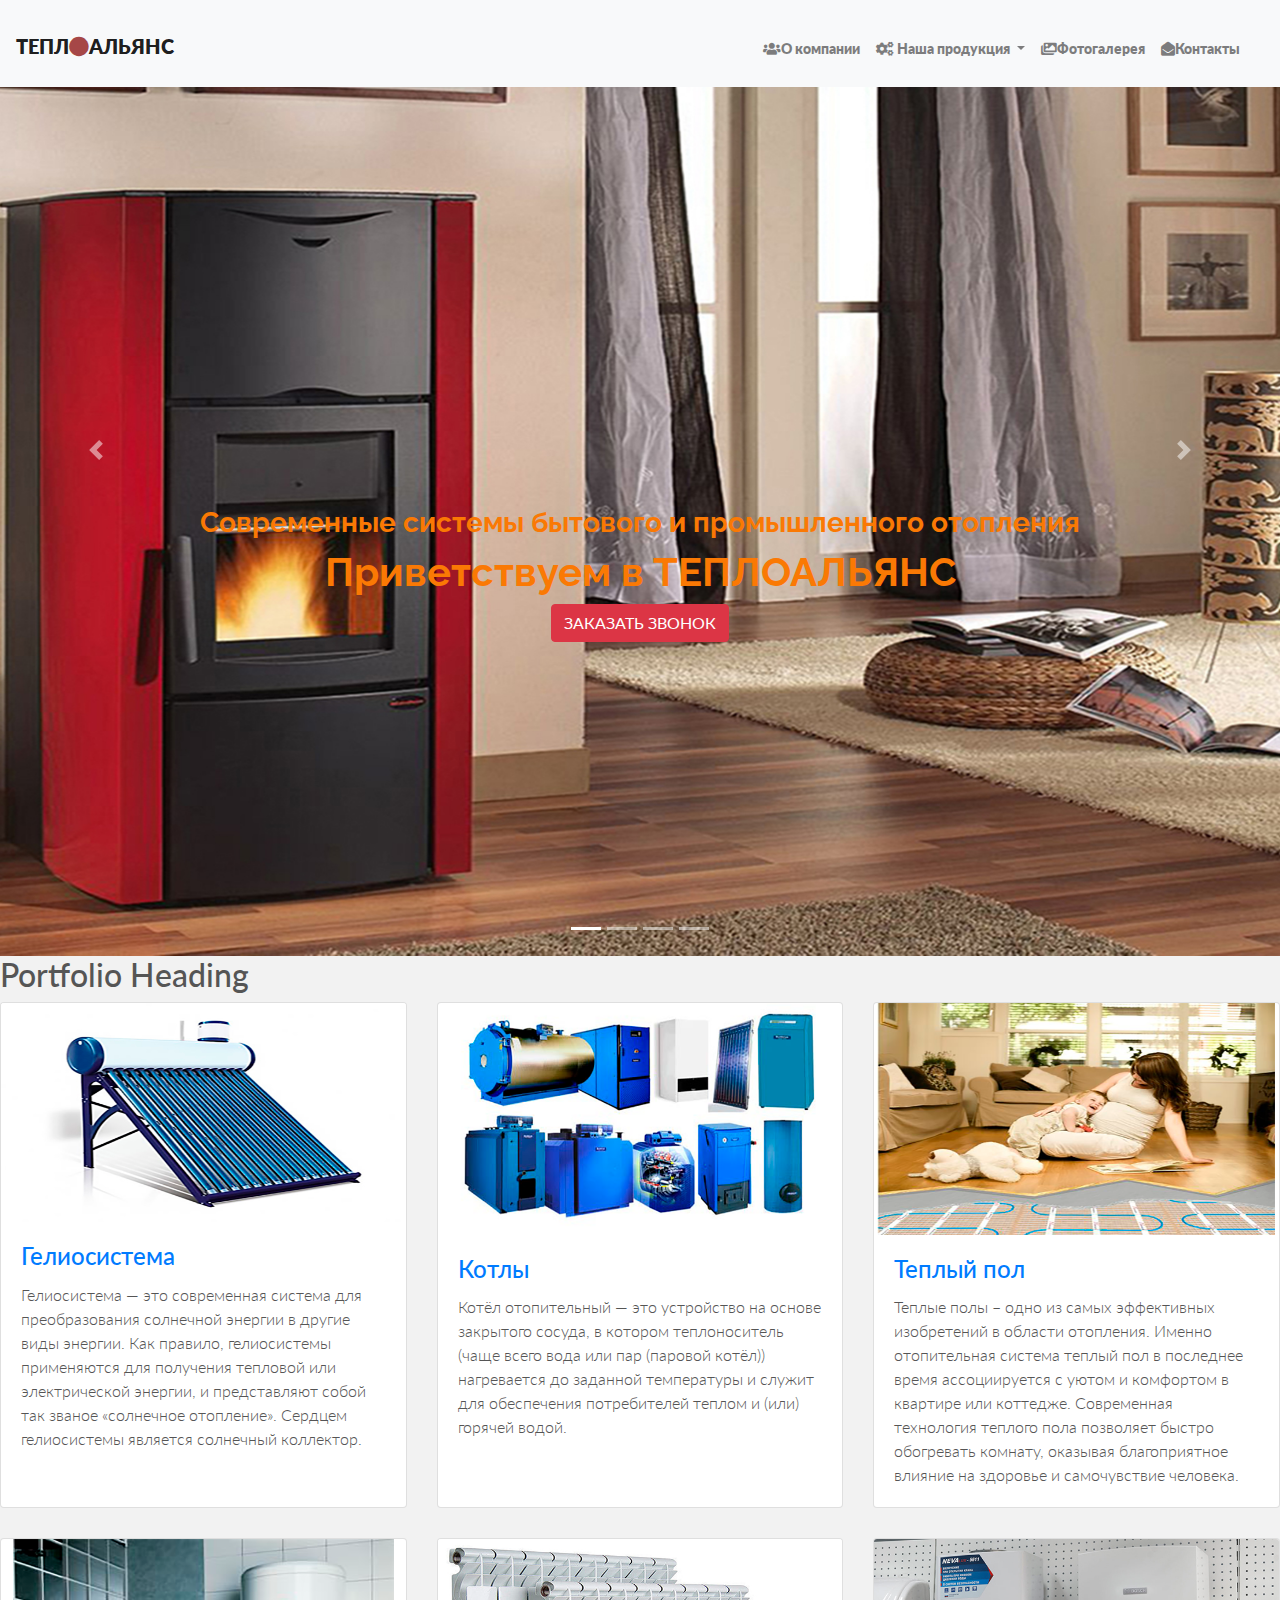
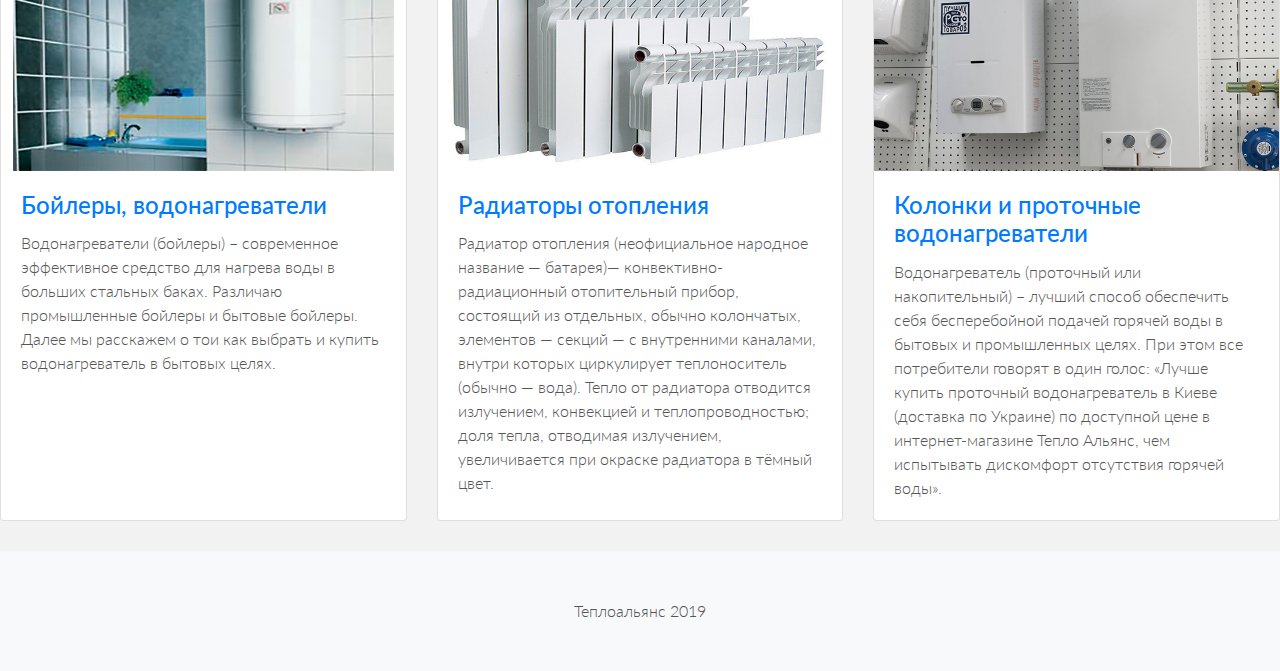
<file: osadchiy/index.html>
<!DOCTYPE html>
<html lang="ru">
<head>
    <title>teplo</title>
    <meta charset="UTF-8" />
    <meta name="viewport" content="width=device-width, initial-scale=1, shrink-to-fit=no">
    <link href="https://fonts.googleapis.com/css?family=Cuprum" rel="stylesheet">
    <link rel="stylesheet" href="https://stackpath.bootstrapcdn.com/bootstrap/4.3.1/css/bootstrap.min.css" integrity="sha384-ggOyR0iXCbMQv3Xipma34MD+dH/1fQ784/j6cY/iJTQUOhcWr7x9JvoRxT2MZw1T" crossorigin="anonymous">
    <link href="css/style.css" rel="stylesheet">
    <link href="libs/fontawesome/all.min.css" rel="stylesheet">
    </head>
<body style="background-attachment:fixed" topmargin="0">
  <header>
    <nav class="navbar navbar-expand-lg navbar-light bg-light fixed-top">
  <a class="navbar-brand" href="index.html">ТЕПЛ<i class="fa fa-circle"></i>АЛЬЯНС</a>
  <button class="navbar-toggler" type="button" data-toggle="collapse" data-target="#navbarSupportedContent" aria-controls="navbarSupportedContent" aria-expanded="false" aria-label="Toggle navigation">
    <span class="navbar-toggler-icon"></span>
  </button>
  <div class="collapse navbar-collapse justify-content-end " id="navbarSupportedContent">
    <ul class="navbar navbar-nav  ">
      <li class="nav-item ">
        <a class="nav-link " href="about.html"><i class="fa fa-users"></i>О компании</a>
      </li>
      <li class="nav-item dropdown">
        <a class="nav-link dropdown-toggle" href="#" id="navbarDropdown" role="button" data-toggle="dropdown" aria-haspopup="true" aria-expanded="false"><i class="fa fa-cogs"></i>
          Наша продукция
        </a>
        <div class="dropdown-menu" aria-labelledby="navbarDropdown">
          <a class="dropdown-item" href="#">Гелиосистемы и солнечные коллекторы</a>
          <a class="dropdown-item" href="#">Отопительные котлы</a>
          <a class="dropdown-item" href="#">Системы отопления теплый пол</a>
          <a class="dropdown-item" href="#">Бойлеры (накопительные водонагреватели)</a>
          <a class="dropdown-item" href="#">Колонки (проточные водонагреватели)</a>
          <a class="dropdown-item" href="#">Радиаторы отопления</a>
          <a class="dropdown-item" href="#">Трубы для системы отопления, водоснабжения, канализации</a>
          <a class="dropdown-item" href="#">Проектирование котельных и систем отопления<br>Газовые котельные установки</a>
          <a class="dropdown-item" href="#">Монтаж систем отопления</a>
          <a class="dropdown-item" href="#">Пуско-наладка и настройка системы отопления</a>
          <a class="dropdown-item" href="#">Ремонт, замена и сервисное обслуживание котлов и систем отопления</a>
        </div>
      </li>
       <li class="nav-item">
        <a class="nav-link" href="#"><i class="fa fa-images"></i>Фотогалерея</a>
      </li>
       <li class="nav-item">
        <a class="nav-link" href="contacts.html"><i class="fa fa-envelope-open"></i>Контакты</a>
      </li>
    </ul>
  </div>
</nav>
     <!--karusel-->
         <header>
  <div id="carouselExampleIndicators" class="carousel slide" data-ride="carousel">
    <ol class="carousel-indicators">
      <li data-target="#carouselExampleIndicators" data-slide-to="0" class="active"></li>
      <li data-target="#carouselExampleIndicators" data-slide-to="1"></li>
      <li data-target="#carouselExampleIndicators" data-slide-to="2"></li>
      <li data-target="#carouselExampleIndicators" data-slide-to="3"></li>
    </ol>
    <div class="carousel-inner" role="listbox">
      <div class="carousel-item active" style="background-image: url(img/sliders/boiler5.jpg)">
        <div class="carousel-caption d-none d-md-block h-50">
          <h3 class="p-9 ">Современные системы бытового и промышленного отопления</h3>
          <h1 class="p-9 ">Приветствуем в ТЕПЛОАЛЬЯНС</h1>
          <button type="button" class="btn btn-danger" href="#" >ЗАКАЗАТЬ ЗВОНОК</button>
        </div>
      </div>
      <div class="carousel-item" style="background-image: url(img/sliders/boiler3.jpg)">
        <div class="carousel-caption d-none d-md-block h-50">
          <h3 class="p-9 ">Современные системы бытового и промышленного отопления</h3>
          <h1 class="p-9  ">Приветствуем в ТЕПЛОАЛЬЯНС</h1>
          <button type="button" class="btn btn-danger" href="#" >ЗАКАЗАТЬ ЗВОНОК</button>
        </div>
      </div>
      <div class="carousel-item" style="background-image: url(img/sliders/boiler4.jpg)">
        <div class="carousel-caption d-none d-md-block h-50">
         <h3 class="p-9 " >Современные системы бытового и промышленного отопления</h3>
          <h1 class="p-9 ">Приветствуем в ТЕПЛОАЛЬЯНС</h1>
          <button type="button" class="btn btn-danger" href="#" >ЗАКАЗАТЬ ЗВОНОК</button>
        </div>
      </div>
      <div class="carousel-item" style="background-image: url(img/sliders/boiler1.jpg)">
        <div class="carousel-caption d-none d-md-block h-50">
         <h3 class="p-9 ">Современные системы бытового и промышленного отопления</h3>
          <h1 class="p-9 ">Приветствуем в ТЕПЛОАЛЬЯНС</h1>
          <button type="button" class="btn btn-danger" href="#" >ЗАКАЗАТЬ ЗВОНОК</button>
        </div>
      </div>
    </div>
    </div>
    <a class="carousel-control-prev" href="#carouselExampleIndicators" role="button" data-slide="prev">
          <span class="carousel-control-prev-icon" aria-hidden="true"></span>
          <span class="sr-only">Previous</span>
        </a>
    <a class="carousel-control-next" href="#carouselExampleIndicators" role="button" data-slide="next">
          <span class="carousel-control-next-icon" aria-hidden="true"></span>
          <span class="sr-only">Next</span>
        </a>
  </div>
</header>
<!--karusel-->
<h2>Portfolio Heading</h2>

    <div class="row">
      <div class="col-lg-4 col-sm-6 portfolio-item">
        <div class="card h-100">
          <a href="#"><img class="card-img-top" src="img/portfolio/AXIOMA .jpg" alt=""></a>
          <div class="card-body">
            <h4 class="card-title">
              <a href="#">Гелиосистема</a>
            </h4>
            <p class="card-text">Гелиосистема — это современная система для преобразования солнечной энергии в другие виды энергии. Как правило, гелиосистемы применяются для получения тепловой или электрической энергии, и представляют собой так званое «солнечное отопление». Сердцем гелиосистемы является солнечный коллектор.</p>
          </div>
        </div>
      </div>
      <div class="col-lg-4 col-sm-6 portfolio-item">
        <div class="card h-100">
          <a href="#"><img class="card-img-top" src="img/portfolio/kotli.png" alt=""></a>
          <div class="card-body">
            <h4 class="card-title">
              <a href="#">Котлы</a>
            </h4>
            <p class="card-text">Котёл отопительный — это устройство на основе закрытого сосуда, в котором теплоноситель (чаще всего вода или пар (паровой котёл)) нагревается до заданной температуры и служит для обеспечения потребителей теплом и (или) горячей водой.</p>
          </div>
        </div>
      </div>
      <div class="col-lg-4 col-sm-6 portfolio-item">
        <div class="card h-100">
          <a href="#"><img class="card-img-top" src="img/portfolio/tepliy_pol.png" alt=""></a>
          <div class="card-body">
            <h4 class="card-title">
              <a href="#">Теплый пол</a>
            </h4>
            <p class="card-text">Теплые полы – одно из самых эффективных изобретений в области отопления. Именно отопительная система теплый пол в последнее время ассоциируется с уютом и комфортом в квартире или коттедже. Современная технология теплого пола позволяет быстро обогревать комнату, оказывая благоприятное влияние на здоровье и самочувствие человека.</p>
          </div>
        </div>
      </div>
      <div class="col-lg-4 col-sm-6 portfolio-item">
        <div class="card h-100">
          <a href="#"><img class="card-img-top" src="img/portfolio/boiler1.png" alt=""></a>
          <div class="card-body">
            <h4 class="card-title">
              <a href="#">Бойлеры, водонагреватели</a>
            </h4>
            <p class="card-text">Водонагреватели (бойлеры) – современное эффективное средство для нагрева воды в больших стальных баках. Различаю промышленные бойлеры и бытовые бойлеры. Далее мы расскажем о тои как выбрать и купить водонагреватель в бытовых целях.</p>
          </div>
        </div>
      </div>
      <div class="col-lg-4 col-sm-6 portfolio-item">
        <div class="card h-100">
          <a href="#"><img class="card-img-top" src="img/portfolio/batery.jpg" alt=""></a>
          <div class="card-body">
            <h4 class="card-title">
              <a href="#">Радиаторы отопления</a>
            </h4>
            <p class="card-text">Радиатор отопления (неофициальное народное название — батарея)— конвективно-радиационный отопительный прибор, состоящий из отдельных, обычно колончатых, элементов — секций — с внутренними каналами, внутри которых циркулирует теплоноситель (обычно — вода). Тепло от радиатора отводится излучением, конвекцией и теплопроводностью; доля тепла, отводимая излучением, увеличивается при окраске радиатора в тёмный цвет.</p>
          </div>
        </div>
      </div>
      <div class="col-lg-4 col-sm-6 portfolio-item">
        <div class="card h-100">
          <a href="#"><img class="card-img-top" src="img/portfolio/kolonki.jpg" alt=""></a>
          <div class="card-body">
            <h4 class="card-title">
              <a href="#">Колонки и проточные водонагреватели</a>
            </h4>
            <p class="card-text">Водонагреватель (проточный или накопительный) – лучший способ обеспечить себя бесперебойной подачей горячей воды в бытовых и промышленных целях. При этом все потребители говорят в один голос: «Лучше купить проточный водонагреватель в Киеве (доставка по Украине) по доступной цене в интернет-магазине Тепло Альянс, чем испытывать дискомфорт отсутствия горячей воды».</p>
          </div>
        </div>
      </div>
    </div>
<footer class="py-5 bg-light">
    <div class="container">
      <p class="m-0 text-center text-black ">Теплоальянс 2019</p>
    </div>
    <!-- /.container -->
  </footer>

    <script src="https://code.jquery.com/jquery-3.3.1.slim.min.js" integrity="sha384-q8i/X+965DzO0rT7abK41JStQIAqVgRVzpbzo5smXKp4YfRvH+8abtTE1Pi6jizo" crossorigin="anonymous"></script>
    <script src="https://cdnjs.cloudflare.com/ajax/libs/popper.js/1.14.7/umd/popper.min.js" integrity="sha384-UO2eT0CpHqdSJQ6hJty5KVphtPhzWj9WO1clHTMGa3JDZwrnQq4sF86dIHNDz0W1" crossorigin="anonymous"></script>
    <script src="https://stackpath.bootstrapcdn.com/bootstrap/4.3.1/js/bootstrap.min.js" integrity="sha384-JjSmVgyd0p3pXB1rRibZUAYoIIy6OrQ6VrjIEaFf/nJGzIxFDsf4x0xIM+B07jRM" crossorigin="anonymous"></script>
</body>
</html>
</file>
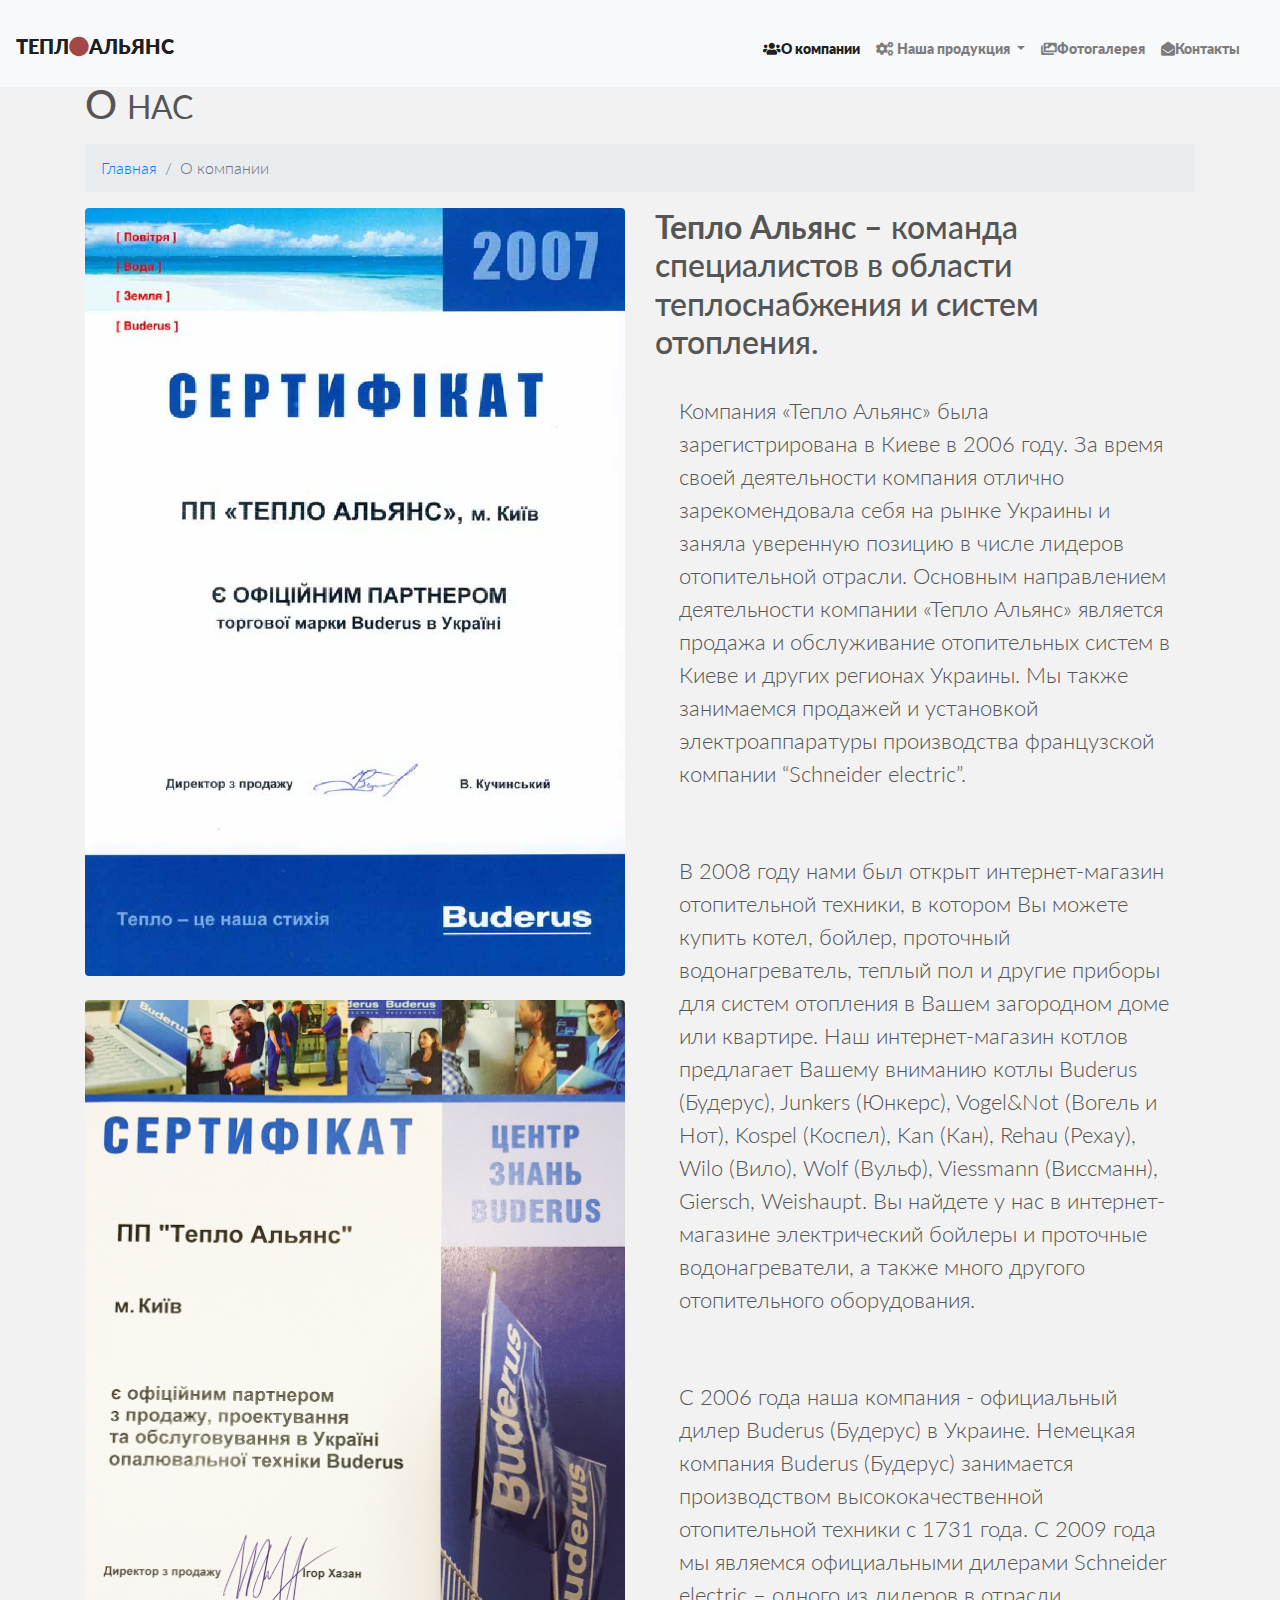
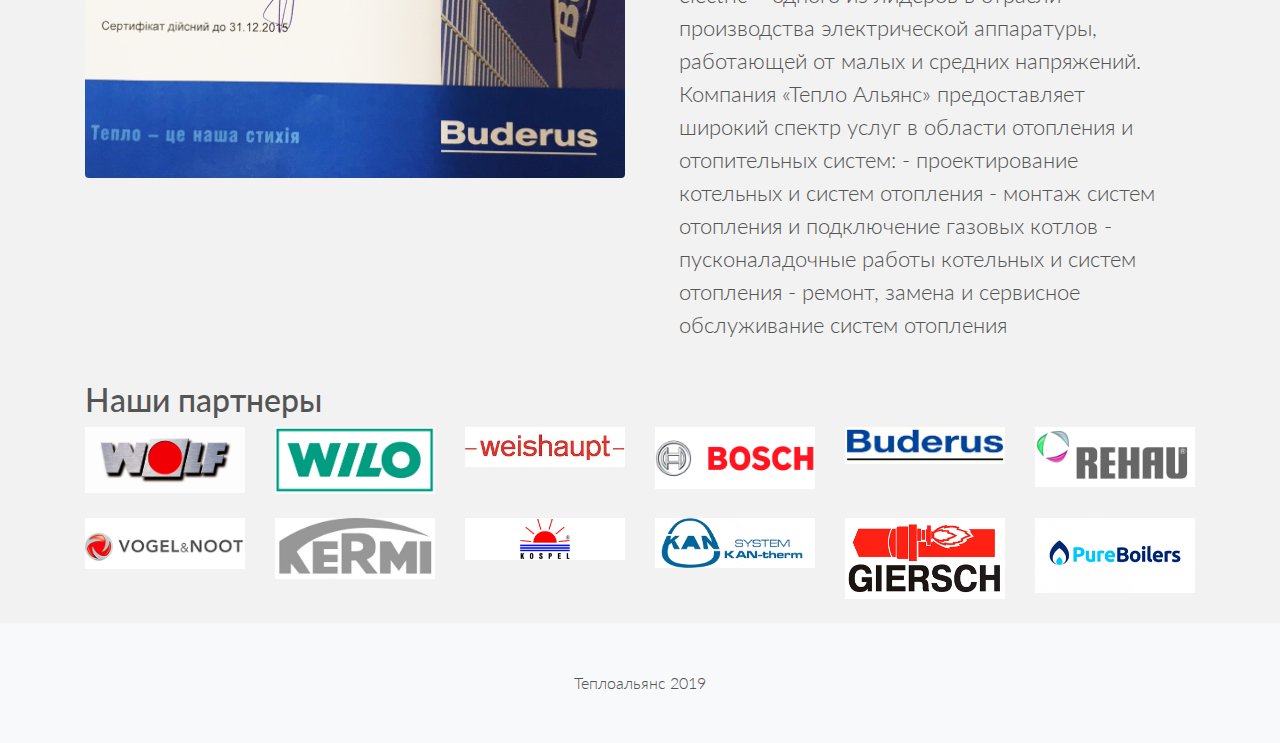
<file: osadchiy/about.html>
<!DOCTYPE html>
<html lang="ru">
<head>
    <title>teplo</title>
    <meta charset="UTF-8" />
    <meta name="viewport" content="width=device-width, initial-scale=1, shrink-to-fit=no">
    <link href="https://fonts.googleapis.com/css?family=Cuprum" rel="stylesheet">
    <link rel="stylesheet" href="https://stackpath.bootstrapcdn.com/bootstrap/4.3.1/css/bootstrap.min.css" integrity="sha384-ggOyR0iXCbMQv3Xipma34MD+dH/1fQ784/j6cY/iJTQUOhcWr7x9JvoRxT2MZw1T" crossorigin="anonymous">
    <link href="css/style.css" rel="stylesheet">
    <link href="libs/fontawesome/all.min.css" rel="stylesheet">
    </head>
<body style="background-attachment:fixed" topmargin="0">
  <header>
    <nav class="navbar navbar-expand-lg navbar-light bg-light fixed-top">
  <a class="navbar-brand" href="index.html">ТЕПЛ<i class="fa fa-circle"></i>АЛЬЯНС</a>
  <button class="navbar-toggler" type="button" data-toggle="collapse" data-target="#navbarSupportedContent" aria-controls="navbarSupportedContent" aria-expanded="false" aria-label="Toggle navigation">
    <span class="navbar-toggler-icon"></span>
  </button>
  <div class="collapse navbar-collapse justify-content-end " id="navbarSupportedContent">
    <ul class="navbar navbar-nav  ">
      <li class="nav-item active">
        <a class="nav-link " href="about.html"><i class="fa fa-users"></i>О компании</a>
      </li>
      <li class="nav-item dropdown">
        <a class="nav-link dropdown-toggle" href="#" id="navbarDropdown" role="button" data-toggle="dropdown" aria-haspopup="true" aria-expanded="false"><i class="fa fa-cogs"></i>
          Наша продукция
        </a>
        <div class="dropdown-menu" aria-labelledby="navbarDropdown">
          <a class="dropdown-item" href="#">Гелиосистемы и солнечные коллекторы</a>
          <a class="dropdown-item" href="#">Отопительные котлы</a>
          <a class="dropdown-item" href="#">Системы отопления теплый пол</a>
          <a class="dropdown-item" href="#">Бойлеры (накопительные водонагреватели)</a>
          <a class="dropdown-item" href="#">Колонки (проточные водонагреватели)</a>
          <a class="dropdown-item" href="#">Радиаторы отопления</a>
          <a class="dropdown-item" href="#">Трубы для системы отопления, водоснабжения, канализации</a>
          <a class="dropdown-item" href="#">Проектирование котельных и систем отопления<br>Газовые котельные установки</a>
          <a class="dropdown-item" href="#">Монтаж систем отопления</a>
          <a class="dropdown-item" href="#">Пуско-наладка и настройка системы отопления</a>
          <a class="dropdown-item" href="#">Ремонт, замена и сервисное обслуживание котлов и систем отопления</a>
        </div>
      </li>
       <li class="nav-item">
        <a class="nav-link" href="#"><i class="fa fa-images"></i>Фотогалерея</a>
      </li>
       <li class="nav-item">
        <a class="nav-link" href="contacts.html"><i class="fa fa-envelope-open"></i>Контакты</a>
      </li>
    </ul>
  </div>
</nav>
  <div class="container">
    <h1 class="mt-4 mb-3">О
      <small>НАС</small>
    </h1>

    <ol class="breadcrumb">
      <li class="breadcrumb-item">
        <a href="index.html">Главная</a>
      </li>
      <li class="breadcrumb-item active">О компании</li>
    </ol>
    <div class="row">
      <div class="col-lg-6">
        <img class="img-fluid rounded mb-4" src="img/sertifikat1.jpg" alt="">
        <img class="img-fluid rounded mb-4" src="img/sertifikat2.jpg" alt="">
      </div>
      <div class="col-lg-6">
        <h2><b>Тепло Альянс</b> – команда специалистов в области теплоснабжения и систем отопления.</h2>
        <p class="p-4">Компания «Тепло Альянс» была зарегистрирована в Киеве в 2006 году. За время своей деятельности компания отлично зарекомендовала себя на рынке Украины и заняла уверенную позицию в числе лидеров отопительной отрасли. Основным направлением деятельности компании «Тепло Альянс» является продажа и обслуживание отопительных систем в Киеве и других регионах Украины. Мы также занимаемся продажей и установкой электроаппаратуры производства французской компании “Schneider electric”.</p>
        <p class="p-4">В 2008 году нами был открыт интернет-магазин отопительной техники, в котором Вы можете купить котел, бойлер, проточный водонагреватель, теплый пол и другие приборы для систем отопления в Вашем загородном доме или квартире. Наш интернет-магазин котлов предлагает Вашему вниманию котлы Buderus (Будерус), Junkers (Юнкерс), Vogel&Not (Вогель и Нот), Kospel (Коспел), Kan (Кан), Rehau (Рехау), Wilo (Вило), Wolf (Вульф), Viessmann (Виссманн), Giersch, Weishaupt. Вы найдете у нас в интернет-магазине электрический бойлеры  и проточные водонагреватели, а также много другого отопительного оборудования.</p>
        <p class="p-4">С 2006 года наша компания - официальный дилер Buderus (Будерус) в Украине. Немецкая компания Buderus (Будерус) занимается производством  высококачественной отопительной техники с 1731 года.  
			С 2009 года мы являемся официальными дилерами Schneider electric – одного из лидеров в отрасли производства электрической аппаратуры, работающей от малых и средних напряжений.
			 
			Компания «Тепло Альянс» предоставляет широкий спектр услуг в области отопления и отопительных систем:
			- проектирование котельных и систем отопления
			- монтаж систем отопления и подключение газовых котлов
			- пусконаладочные работы котельных и систем отопления
			- ремонт, замена и сервисное обслуживание систем отопления</p>
      </div>
    </div>
    <h2>Наши партнеры</h2>
    <div class="row">
      <div class="col-lg-2 col-sm-4 mb-4">
        <img class="img-fluid" src="img/logo/wolf.jpg" alt="">
      </div>
      <div class="col-lg-2 col-sm-4 mb-4">
        <img class="img-fluid" src="img/logo/wilo.jpg" alt="">
      </div>
      <div class="col-lg-2 col-sm-4 mb-4">
        <img class="img-fluid" src="img/logo/weishaupt.jpg" alt="">
      </div>
      <div class="col-lg-2 col-sm-4 mb-4">
        <img class="img-fluid" src="img/logo/bosch.jpg" alt="">
      </div>
      <div class="col-lg-2 col-sm-4 mb-4">
        <img class="img-fluid" src="img/logo/buderus.jpg" alt="">
      </div>
      <div class="col-lg-2 col-sm-4 mb-4">
        <img class="img-fluid" src="img/logo/rehau.jpg" alt="">
      </div>
      <div class="col-lg-2 col-sm-4 mb-4">
        <img class="img-fluid" src="img/logo/vogel.jpg" alt="">
      </div>
      <div class="col-lg-2 col-sm-4 mb-4">
        <img class="img-fluid" src="img/logo/Kermi.jpg" alt="">
      </div>
      <div class="col-lg-2 col-sm-4 mb-4">
        <img class="img-fluid" src="img/logo/kospel.png" alt="">
      </div>
      <div class="col-lg-2 col-sm-4 mb-4">
        <img class="img-fluid" src="img/logo/kan.jpg" alt="">
      </div>
      <div class="col-lg-2 col-sm-4 mb-4">
        <img class="img-fluid" src="img/logo/giersch.jpg" alt="">
      </div>
      <div class="col-lg-2 col-sm-4 mb-4">
        <img class="img-fluid" src="img/logo/Pure-Boiler.jpg" alt="">
      </div>
    </div>
    <!-- /.row -->
  </div>
<footer class="py-5 bg-light">
    <div class="container">
      <p class="m-0 text-center text-black ">Теплоальянс 2019</p>
    </div>
  </footer>

    <script src="https://code.jquery.com/jquery-3.3.1.slim.min.js" integrity="sha384-q8i/X+965DzO0rT7abK41JStQIAqVgRVzpbzo5smXKp4YfRvH+8abtTE1Pi6jizo" crossorigin="anonymous"></script>
    <script src="https://cdnjs.cloudflare.com/ajax/libs/popper.js/1.14.7/umd/popper.min.js" integrity="sha384-UO2eT0CpHqdSJQ6hJty5KVphtPhzWj9WO1clHTMGa3JDZwrnQq4sF86dIHNDz0W1" crossorigin="anonymous"></script>
    <script src="https://stackpath.bootstrapcdn.com/bootstrap/4.3.1/js/bootstrap.min.js" integrity="sha384-JjSmVgyd0p3pXB1rRibZUAYoIIy6OrQ6VrjIEaFf/nJGzIxFDsf4x0xIM+B07jRM" crossorigin="anonymous"></script>
</body>
</html>
</file>
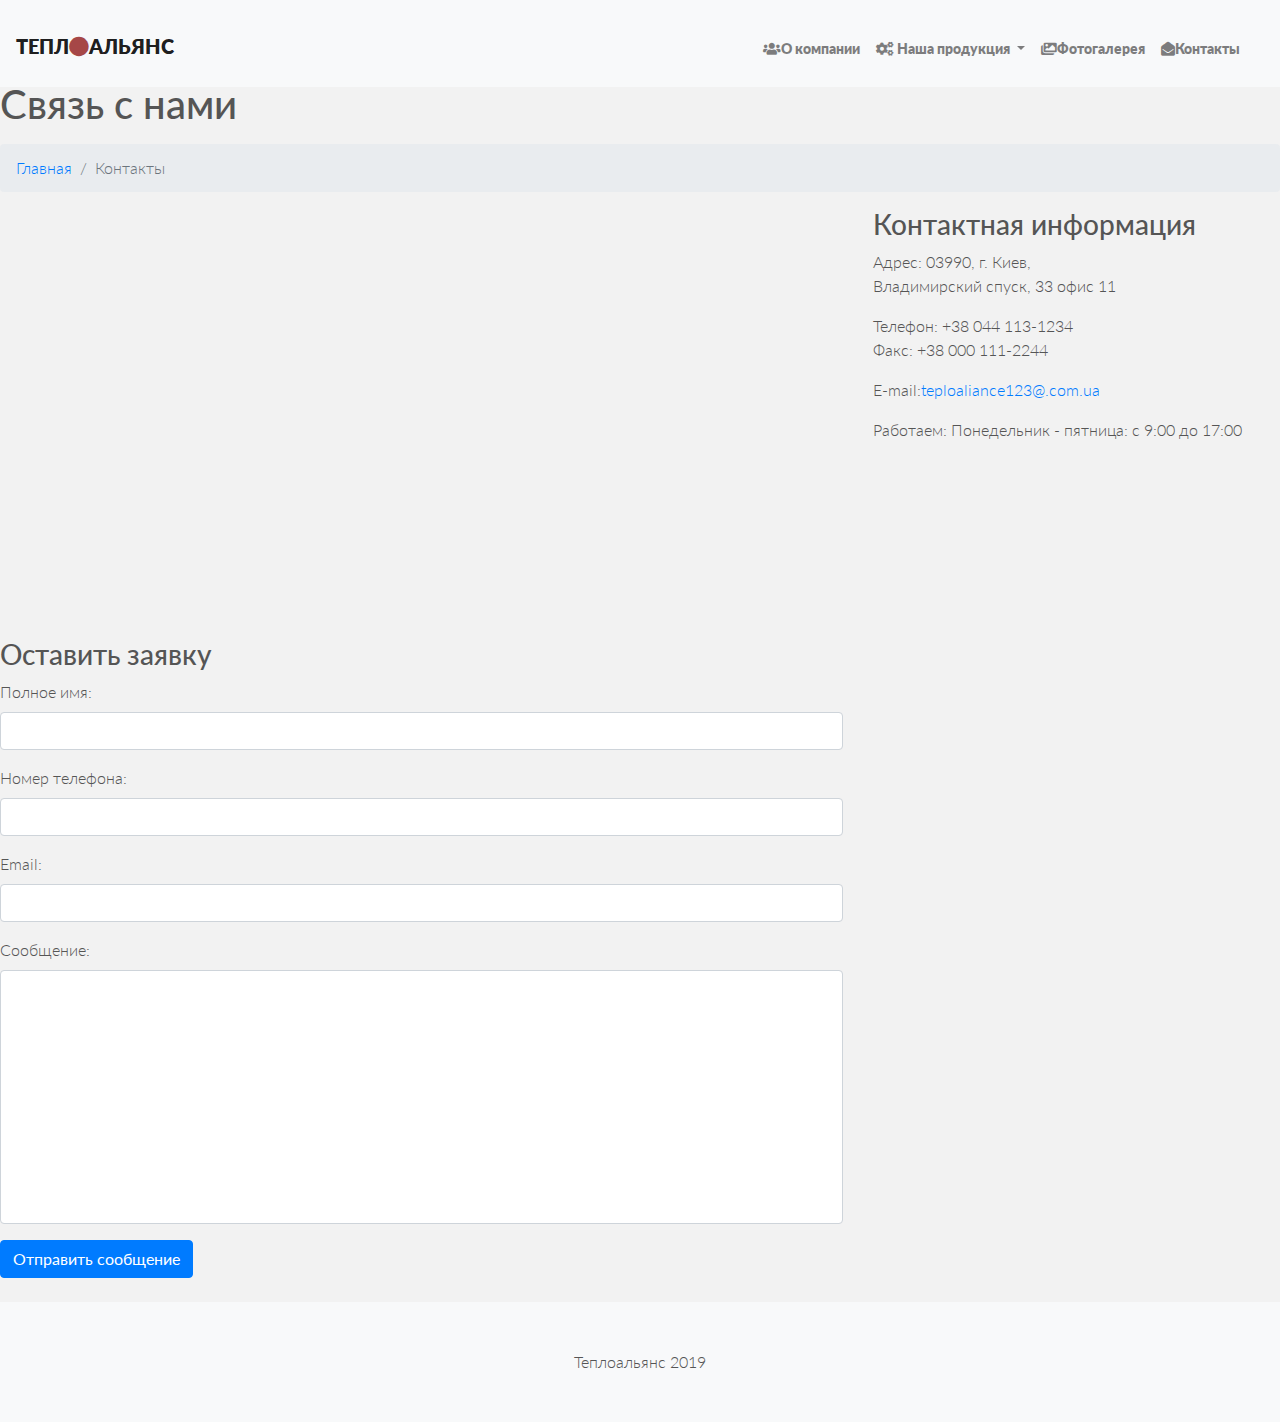
<file: osadchiy/contacts.html>
<!DOCTYPE html>
<html lang="ru">
<head>
    <title>teplo</title>
    <meta charset="UTF-8" />
    <meta name="viewport" content="width=device-width, initial-scale=1, shrink-to-fit=no">
    <link href="https://fonts.googleapis.com/css?family=Cuprum" rel="stylesheet">
    <link rel="stylesheet" href="https://stackpath.bootstrapcdn.com/bootstrap/4.3.1/css/bootstrap.min.css" integrity="sha384-ggOyR0iXCbMQv3Xipma34MD+dH/1fQ784/j6cY/iJTQUOhcWr7x9JvoRxT2MZw1T" crossorigin="anonymous">
    <link href="css/style.css" rel="stylesheet">
    <link href="libs/fontawesome/all.min.css" rel="stylesheet">
    </head>
<body style="background-attachment:fixed" topmargin="0">
  <header>
    <nav class="navbar navbar-expand-lg navbar-light bg-light fixed-top">
  <a class="navbar-brand" href="index.html">ТЕПЛ<i class="fa fa-circle"></i>АЛЬЯНС</a>
  <button class="navbar-toggler" type="button" data-toggle="collapse" data-target="#navbarSupportedContent" aria-controls="navbarSupportedContent" aria-expanded="false" aria-label="Toggle navigation">
    <span class="navbar-toggler-icon"></span>
  </button>
  <div class="collapse navbar-collapse justify-content-end " id="navbarSupportedContent">
    <ul class="navbar navbar-nav  ">
      <li class="nav-item ">
        <a class="nav-link " href="about.html"><i class="fa fa-users"></i>О компании</a>
      </li>
      <li class="nav-item dropdown">
        <a class="nav-link dropdown-toggle" href="#" id="navbarDropdown" role="button" data-toggle="dropdown" aria-haspopup="true" aria-expanded="false"><i class="fa fa-cogs"></i>
          Наша продукция
        </a>
        <div class="dropdown-menu" aria-labelledby="navbarDropdown">
          <a class="dropdown-item" href="#">Гелиосистемы и солнечные коллекторы</a>
          <a class="dropdown-item" href="#">Отопительные котлы</a>
          <a class="dropdown-item" href="#">Системы отопления теплый пол</a>
          <a class="dropdown-item" href="#">Бойлеры (накопительные водонагреватели)</a>
          <a class="dropdown-item" href="#">Колонки (проточные водонагреватели)</a>
          <a class="dropdown-item" href="#">Радиаторы отопления</a>
          <a class="dropdown-item" href="#">Трубы для системы отопления, водоснабжения, канализации</a>
          <a class="dropdown-item" href="#">Проектирование котельных и систем отопления<br>Газовые котельные установки</a>
          <a class="dropdown-item" href="#">Монтаж систем отопления</a>
          <a class="dropdown-item" href="#">Пуско-наладка и настройка системы отопления</a>
          <a class="dropdown-item" href="#">Ремонт, замена и сервисное обслуживание котлов и систем отопления</a>
        </div>
      </li>
       <li class="nav-item">
        <a class="nav-link" href="#"><i class="fa fa-images"></i>Фотогалерея</a>
      </li>
       
       <li class="nav-item">
        <a class="nav-link" href="contacts.html"><i class="fa fa-envelope-open"></i>Контакты</a>
      </li>
    </ul>
  </div>
</nav>
<!-- Page Heading/Breadcrumbs -->
    <h1 class="mt-4 mb-3" id="p-8">
     Связь с нами
    </h1>

    <ol class="breadcrumb">
      <li class="breadcrumb-item">
        <a href="index.html">Главная</a>
      </li>
      <li class="breadcrumb-item active">Контакты</li>
    </ol>

    <!-- Content Row -->
    <div class="row">
      <!-- Map Column -->
      <div class="col-lg-8 mb-4">
        <!-- Embedded Google Map -->
        <iframe width="100%" height="400px" frameborder="0" scrolling="no" marginheight="0" marginwidth="0" src="https://www.google.com/maps/embed?pb=!1m18!1m12!1m3!1d81285.43372076922!2d30.43920391495668!3d50.45656260945627!2m3!1f0!2f0!3f0!3m2!1i1024!2i768!4f13.1!3m3!1m2!1s0x40d4ce467915de81%3A0x38b63c4d7591d!2z0J_QvtGH0YLQvtCy0LDRjyDQv9C70L7RidCw0LTRjA!5e0!3m2!1sru!2sua!4v1557664054726!5m2!1sru!2sua"></iframe>
      </div>
      <!-- Contact Details Column -->
      <div class="col-lg-4 mb-4">
        <h3>Контактная информация</h3>
        <p>
         Адрес: 03990, г. Киев, 
          <br>
         Владимирский спуск, 33 офис 11
           <br>
        </p>
        <p>
          Телефон: +38 044 113-1234
          <br>
          Факс: +38 000 111-2244
          <br>
        </p>
        <p>
          E-mail:<a href="mailto:teploaliance123@.com.ua">teploaliance123@.com.ua
          </a>
        </p>
        <p>
          Работаем: Понедельник - пятница: с 9:00 до 17:00
        </p>
      </div>
    </div>
    <!-- /.row -->

    <!-- Contact Form -->
    <!-- In order to set the email address and subject line for the contact form go to the bin/contact_me.php file. -->
    <div class="row">
      <div class="col-lg-8 mb-4">
        <h3>Оставить заявку</h3>
        <form name="sentMessage" id="contactForm" novalidate>
          <div class="control-group form-group">
            <div class="controls">
              <label>Полное имя:</label>
              <input type="text" class="form-control" id="name" required data-validation-required-message="Please enter your name.">
              <p class="help-block"></p>
            </div>
          </div>
          <div class="control-group form-group">
            <div class="controls">
              <label>Номер телефона:</label>
              <input type="tel" class="form-control" id="phone" required data-validation-required-message="Please enter your phone number.">
            </div>
          </div>
          <div class="control-group form-group">
            <div class="controls">
              <label>Email:</label>
              <input type="email" class="form-control" id="email" required data-validation-required-message="Please enter your email address.">
            </div>
          </div>
          <div class="control-group form-group">
            <div class="controls">
              <label>Сообщение:</label>
              <textarea rows="10" cols="100" class="form-control" id="message" required data-validation-required-message="Please enter your message" maxlength="999" style="resize:none"></textarea>
            </div>
          </div>
          <div id="success"></div>
          <!-- For success/fail messages -->
          <button type="submit" class="btn btn-primary" id="sendMessageButton">Отправить сообщение</button>
        </form>
      </div>

    </div>
    <!-- /.row -->

  </div>
  <!-- /.container -->
<footer class="py-5 bg-light">
    <div class="container">
      <p class="m-0 text-center text-black ">Теплоальянс 2019</p>
    </div>
    <!-- /.container -->
  </footer>
    <script src="https://code.jquery.com/jquery-3.3.1.slim.min.js" integrity="sha384-q8i/X+965DzO0rT7abK41JStQIAqVgRVzpbzo5smXKp4YfRvH+8abtTE1Pi6jizo" crossorigin="anonymous"></script>
    <script src="https://cdnjs.cloudflare.com/ajax/libs/popper.js/1.14.7/umd/popper.min.js" integrity="sha384-UO2eT0CpHqdSJQ6hJty5KVphtPhzWj9WO1clHTMGa3JDZwrnQq4sF86dIHNDz0W1" crossorigin="anonymous"></script>
    <script src="https://stackpath.bootstrapcdn.com/bootstrap/4.3.1/js/bootstrap.min.js" integrity="sha384-JjSmVgyd0p3pXB1rRibZUAYoIIy6OrQ6VrjIEaFf/nJGzIxFDsf4x0xIM+B07jRM" crossorigin="anonymous"></script>
</body>
</html>
</file>
<file: osadchiy/css/style.css>
@import url('https://fonts.googleapis.com/css?family=Lato|Raleway');
body{
 font-family:"Lato";
 background-color:#f2f2f2;
  color: #555;
  padding-top: 56px;
  font-weight: 300;
  font-size: 16px;
       -webkit-font-smoothing:antialiased;
       -webkit-overflow-scrolling:touch;

}
.dropdown:hover > .dropdown-menu { 
    display: block; 
} 

a:hover, a:focus,{
	color: #7b7b7b;
	text-decoration: none;
	outline: 0;
}
.navbar{
	font-weight: 800;
	font-size: 14px;
	padding-top: 15px;
	padding-bottom: 10px;
}
.navbar-inverse{
	background:#2d2d2d;
	border-color: #2d2d2d;
}

.navbar-inverse .navbar-brand{
	color: #999;
	font-weight: bolder;
	font-size: 22px;
	letter-spacing: 1px;
}

.fa-circle{
	color:#A64747;
}
.p-0{
	padding:0; 
}
.p-50{
	top: 50px;
}
.carousel-item {
  height: 100vh;
  min-height: 350px;
  background: no-repeat center center scroll;
  -webkit-background-size: cover;
  -moz-background-size: cover;
  -o-background-size: cover;
  background-size: cover;
}
.portfolio-item {
  margin-bottom: 30px;
}

button > a{
	text-decoration: none;
	color: black;
}
button:focus{
	color:#A64B00;
}
.p-9{
	font-family:"Raleway";
	font-weight: bold;
	color: #FA7904FF;
}
.p-4{
	font-size: 22px;
}
</file>
